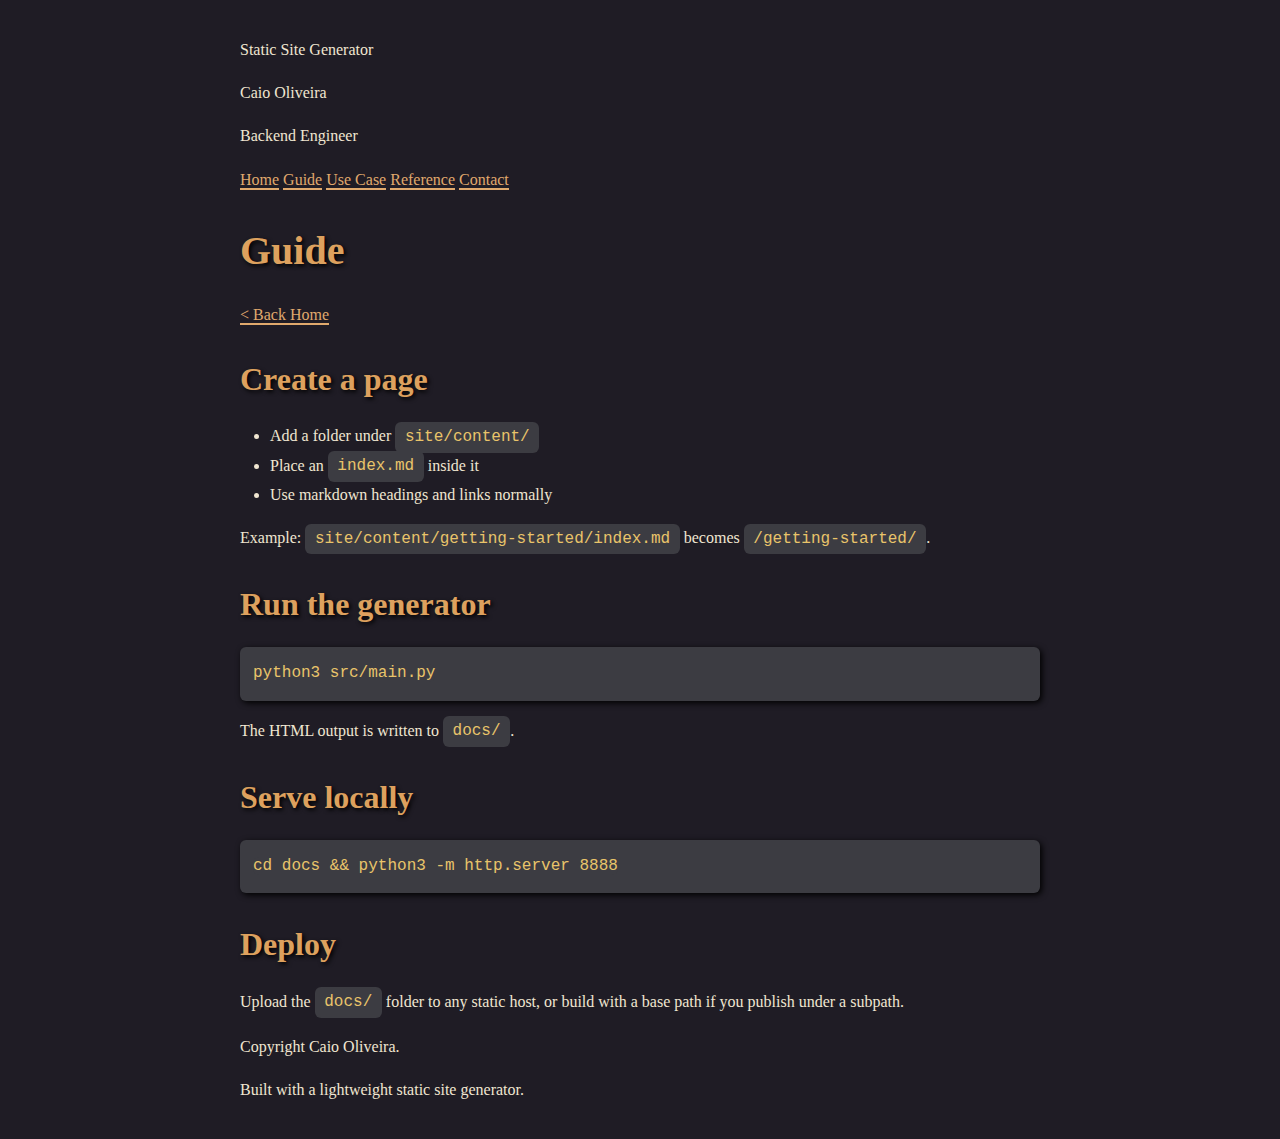
<file: docs/projects/index.html>
<!doctype html>
<html lang="en">
  <head>
    <meta charset="utf-8" />
    <meta name="viewport" content="width=device-width, initial-scale=1" />
    <title>Guide</title>
    <meta
      name="description"
      content="Caio Oliveira, backend engineer building resilient APIs, event-driven systems, and reliable platforms."
    />
    <link rel="preconnect" href="https://fonts.googleapis.com" />
    <link rel="preconnect" href="https://fonts.gstatic.com" crossorigin />
    <link
      href="https://fonts.googleapis.com/css2?family=IBM+Plex+Sans:wght@300;400;600;700&family=Source+Serif+4:opsz,wght@8..60,300;8..60,400;8..60,600&family=JetBrains+Mono:wght@400;600&display=swap"
      rel="stylesheet"
    />
    <link href="../index.css" rel="stylesheet" />
  </head>

  <body>
    <div class="page">
      <header class="site-header">
        <div class="site-brand">
          <p class="eyebrow">Static Site Generator</p>
          <p class="site-name">Caio Oliveira</p>
          <p class="site-role">Backend Engineer</p>
        </div>
        <nav class="site-nav" aria-label="Primary">
          <a href="../">Home</a>
          <a href="../projects/">Guide</a>
          <a href="../use-case/">Use Case</a>
          <a href="../writing/">Reference</a>
          <a href="../contact/">Contact</a>
        </nav>
      </header>

      <main class="site-main">
        <article class="content"><div><h1>Guide</h1><p><a href="../">< Back Home</a></p><h2>Create a page</h2><ul><li>Add a folder under <code>site/content/</code></li><li>Place an <code>index.md</code> inside it</li><li>Use markdown headings and links normally</li></ul><p>Example: <code>site/content/getting-started/index.md</code> becomes <code>/getting-started/</code>.</p><h2>Run the generator</h2><pre><code>python3 src/main.py
</code></pre><p>The HTML output is written to <code>docs/</code>.</p><h2>Serve locally</h2><pre><code>cd docs && python3 -m http.server 8888
</code></pre><h2>Deploy</h2><p>Upload the <code>docs/</code> folder to any static host, or build with a base path if you publish under a subpath.</p></div></article>
      </main>

      <footer class="site-footer">
        <p>Copyright Caio Oliveira.</p>
        <p>Built with a lightweight static site generator.</p>
      </footer>
    </div>
  </body>
</html>
</file>
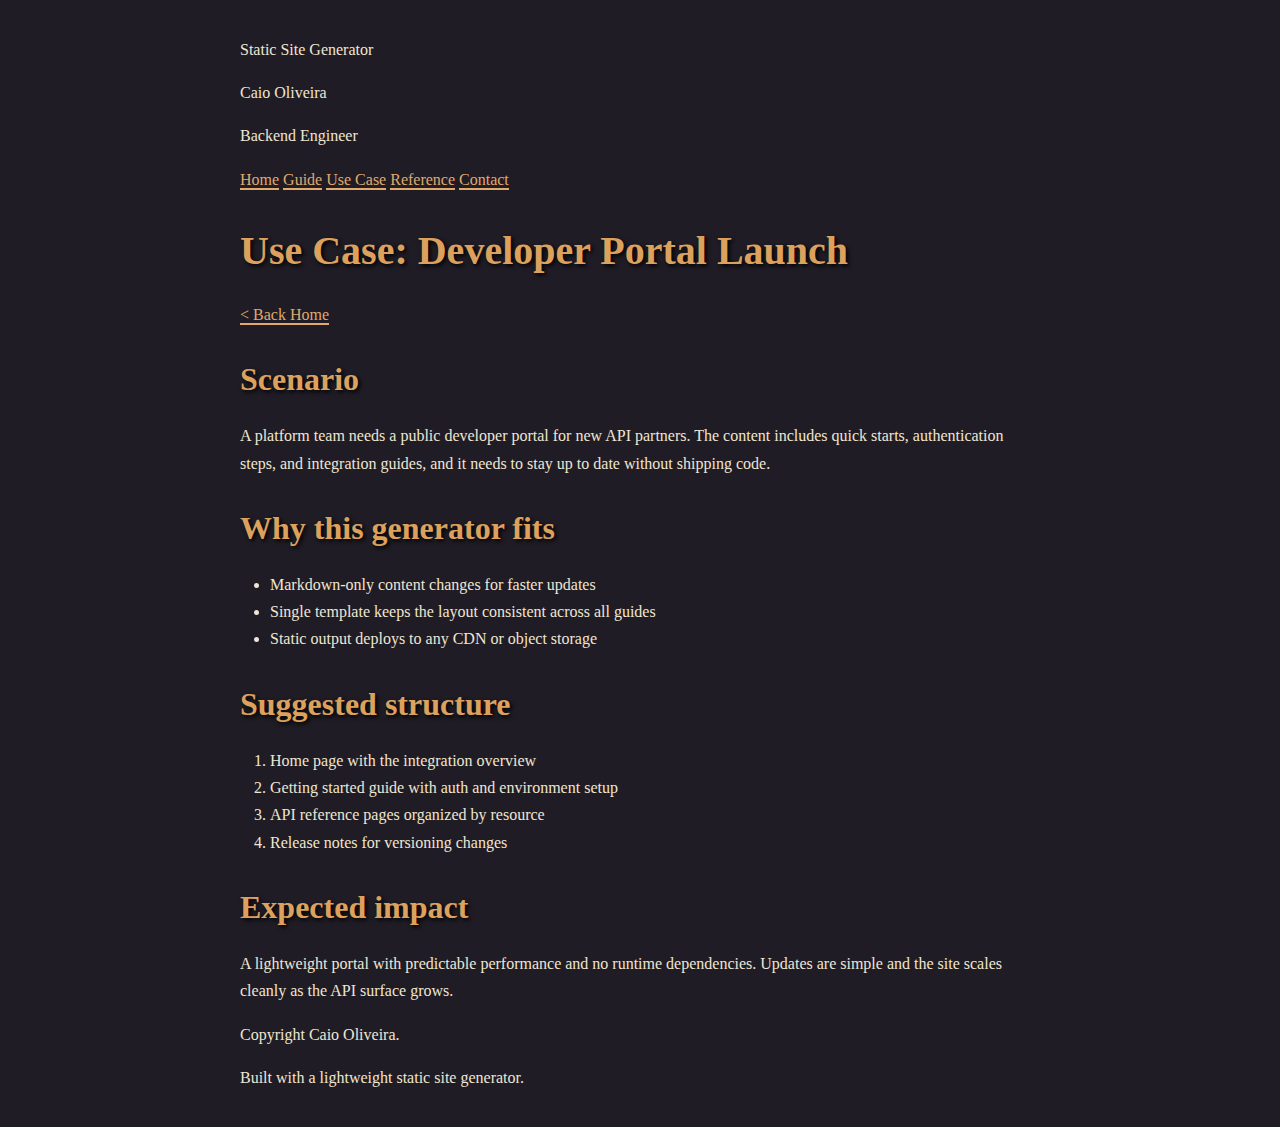
<file: docs/use-case/index.html>
<!doctype html>
<html lang="en">
  <head>
    <meta charset="utf-8" />
    <meta name="viewport" content="width=device-width, initial-scale=1" />
    <title>Use Case: Developer Portal Launch</title>
    <meta
      name="description"
      content="Caio Oliveira, backend engineer building resilient APIs, event-driven systems, and reliable platforms."
    />
    <link rel="preconnect" href="https://fonts.googleapis.com" />
    <link rel="preconnect" href="https://fonts.gstatic.com" crossorigin />
    <link
      href="https://fonts.googleapis.com/css2?family=IBM+Plex+Sans:wght@300;400;600;700&family=Source+Serif+4:opsz,wght@8..60,300;8..60,400;8..60,600&family=JetBrains+Mono:wght@400;600&display=swap"
      rel="stylesheet"
    />
    <link href="../index.css" rel="stylesheet" />
  </head>

  <body>
    <div class="page">
      <header class="site-header">
        <div class="site-brand">
          <p class="eyebrow">Static Site Generator</p>
          <p class="site-name">Caio Oliveira</p>
          <p class="site-role">Backend Engineer</p>
        </div>
        <nav class="site-nav" aria-label="Primary">
          <a href="../">Home</a>
          <a href="../projects/">Guide</a>
          <a href="../use-case/">Use Case</a>
          <a href="../writing/">Reference</a>
          <a href="../contact/">Contact</a>
        </nav>
      </header>

      <main class="site-main">
        <article class="content"><div><h1>Use Case: Developer Portal Launch</h1><p><a href="../">< Back Home</a></p><h2>Scenario</h2><p>A platform team needs a public developer portal for new API partners. The content includes quick starts, authentication steps, and integration guides, and it needs to stay up to date without shipping code.</p><h2>Why this generator fits</h2><ul><li>Markdown-only content changes for faster updates</li><li>Single template keeps the layout consistent across all guides</li><li>Static output deploys to any CDN or object storage</li></ul><h2>Suggested structure</h2><ol><li>Home page with the integration overview</li><li>Getting started guide with auth and environment setup</li><li>API reference pages organized by resource</li><li>Release notes for versioning changes</li></ol><h2>Expected impact</h2><p>A lightweight portal with predictable performance and no runtime dependencies. Updates are simple and the site scales cleanly as the API surface grows.</p></div></article>
      </main>

      <footer class="site-footer">
        <p>Copyright Caio Oliveira.</p>
        <p>Built with a lightweight static site generator.</p>
      </footer>
    </div>
  </body>
</html>
</file>
<file: docs/index.css>
body {
  background-color: #1f1c25;
  color: #f0e6d1;
  font-family: "Luminari", "Georgia", serif;
  line-height: 1.7;
  margin: 0;
  padding: 20px;
  max-width: 800px;
  margin-left: auto;
  margin-right: auto;
}

b {
  font-weight: 900;
}

h1,
h2,
h3,
h4,
h5,
h6 {
  color: #dda15e;
  margin-top: 24px;
  margin-bottom: 16px;
  text-shadow: 2px 2px 4px #000;
}

h1 {
  font-size: 2.5em;
}

h2 {
  font-size: 2em;
}

h3 {
  font-size: 1.5em;
}

h4,
h5,
h6 {
  font-size: 1.2em;
}

a {
  color: #e0a96d;
  text-decoration: none;
  border-bottom: 2px solid #e0a96d;
}

a:hover {
  color: #f4a261;
  border-color: #f4a261;
}

ul,
ol {
  padding-left: 30px;
}

code {
  background-color: #3c3c42;
  border-radius: 6px;
  color: #e9c46a;
  padding: 0.4em 0.6em;
  font-family: "Courier New", monospace;
}

pre code {
  padding: 0;
}

pre {
  background-color: #3c3c42;
  border-radius: 6px;
  padding: 1em;
  overflow: auto;
  box-shadow: 2px 2px 6px #000;
}

blockquote {
  background-color: #2e2c35;
  border-left: 4px solid #8d99ae;
  padding-left: 2em;
  margin-left: 0;
  padding-top: 0.5em;
  padding-bottom: 0.5em;
  padding-right: 0.5em;
  color: #ddd;
  font-style: italic;
}

img {
  max-width: 100%;
  height: auto;
  border-radius: 6px;
  border: 3px solid #3c3c42;
  box-shadow: 3px 3px 6px #000;
}

::-webkit-scrollbar {
  width: 12px;
  height: 12px;
}

::-webkit-scrollbar-track {
  background: #1f1c25;
  border-radius: 6px;
}

::-webkit-scrollbar-thumb {
  background-color: #3c3c42;
  border-radius: 6px;
  border: 3px solid #1f1c25;
}

::-webkit-scrollbar-thumb:hover {
  background-color: #5a5466;
}

* {
  scrollbar-width: thin;
  scrollbar-color: #3c3c42 #1f1c25;
}

::-webkit-scrollbar-corner {
  background: #1f1c25;
}
</file>
